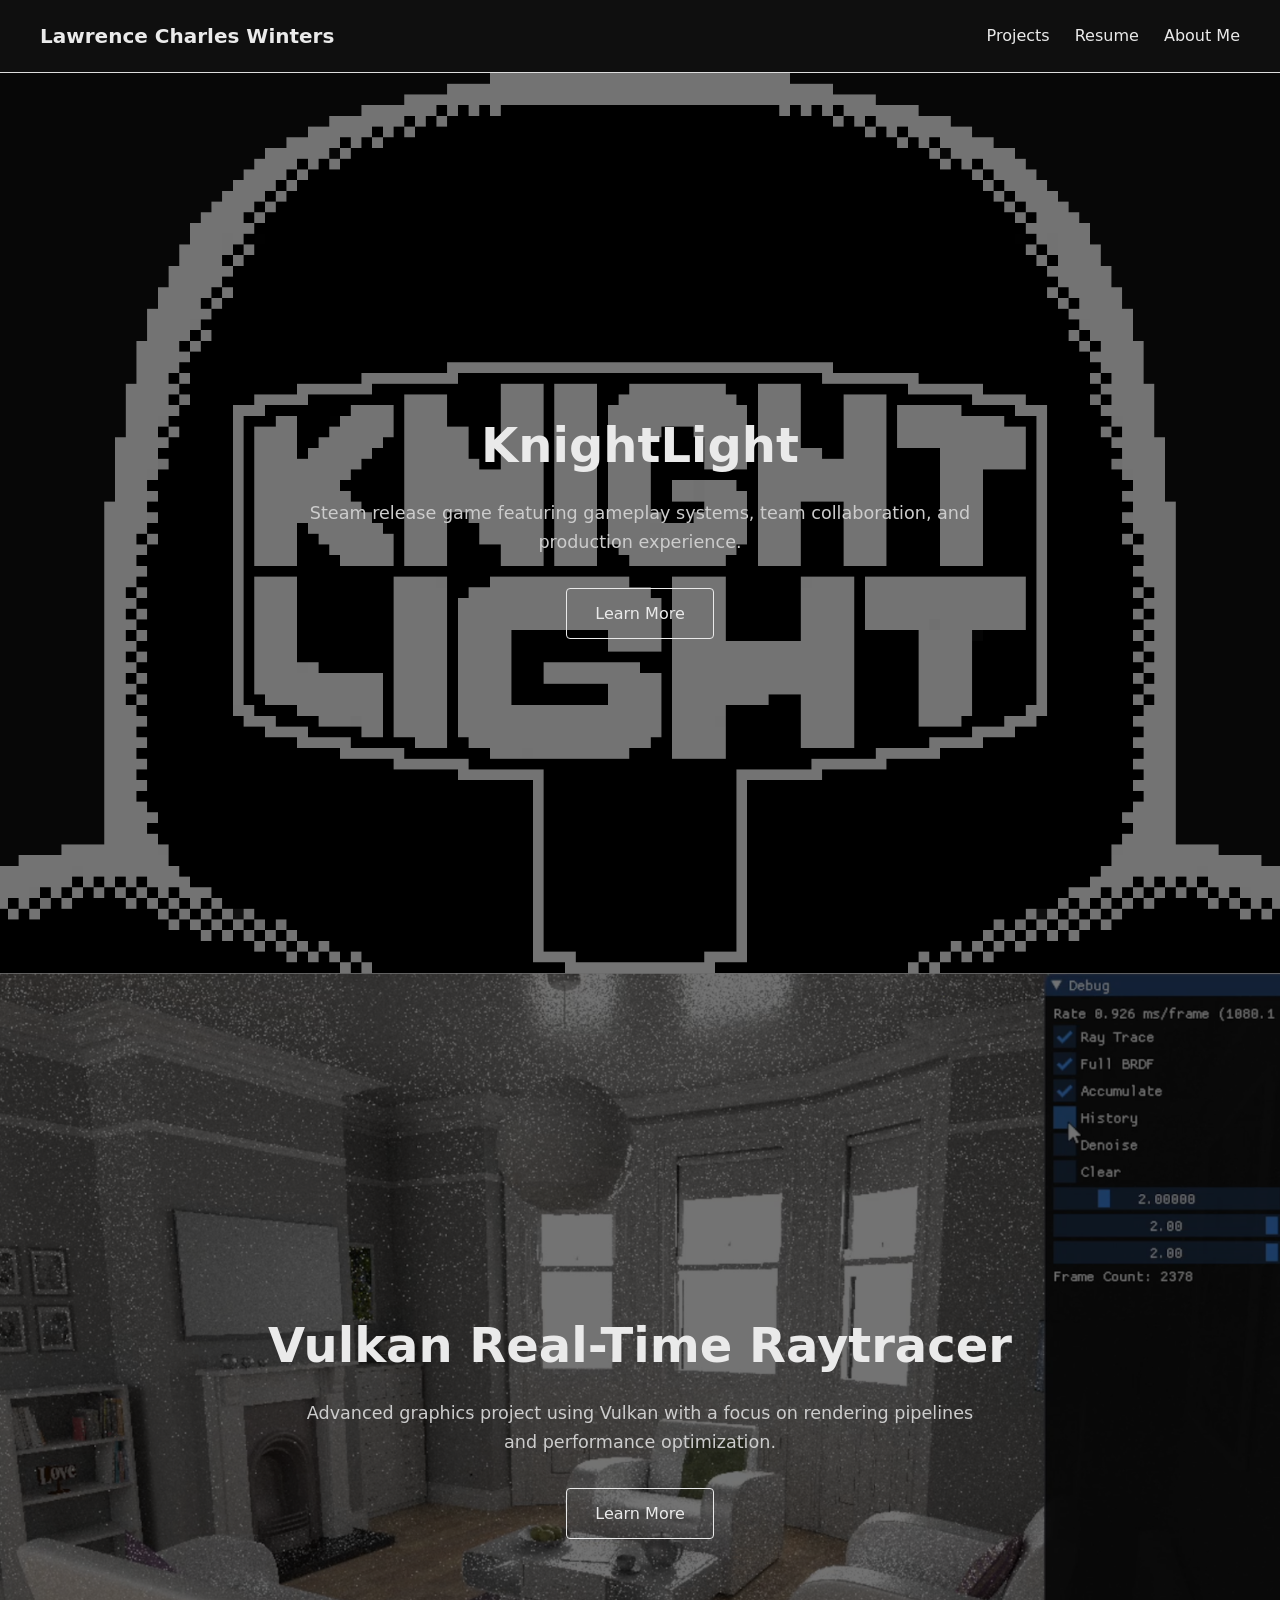
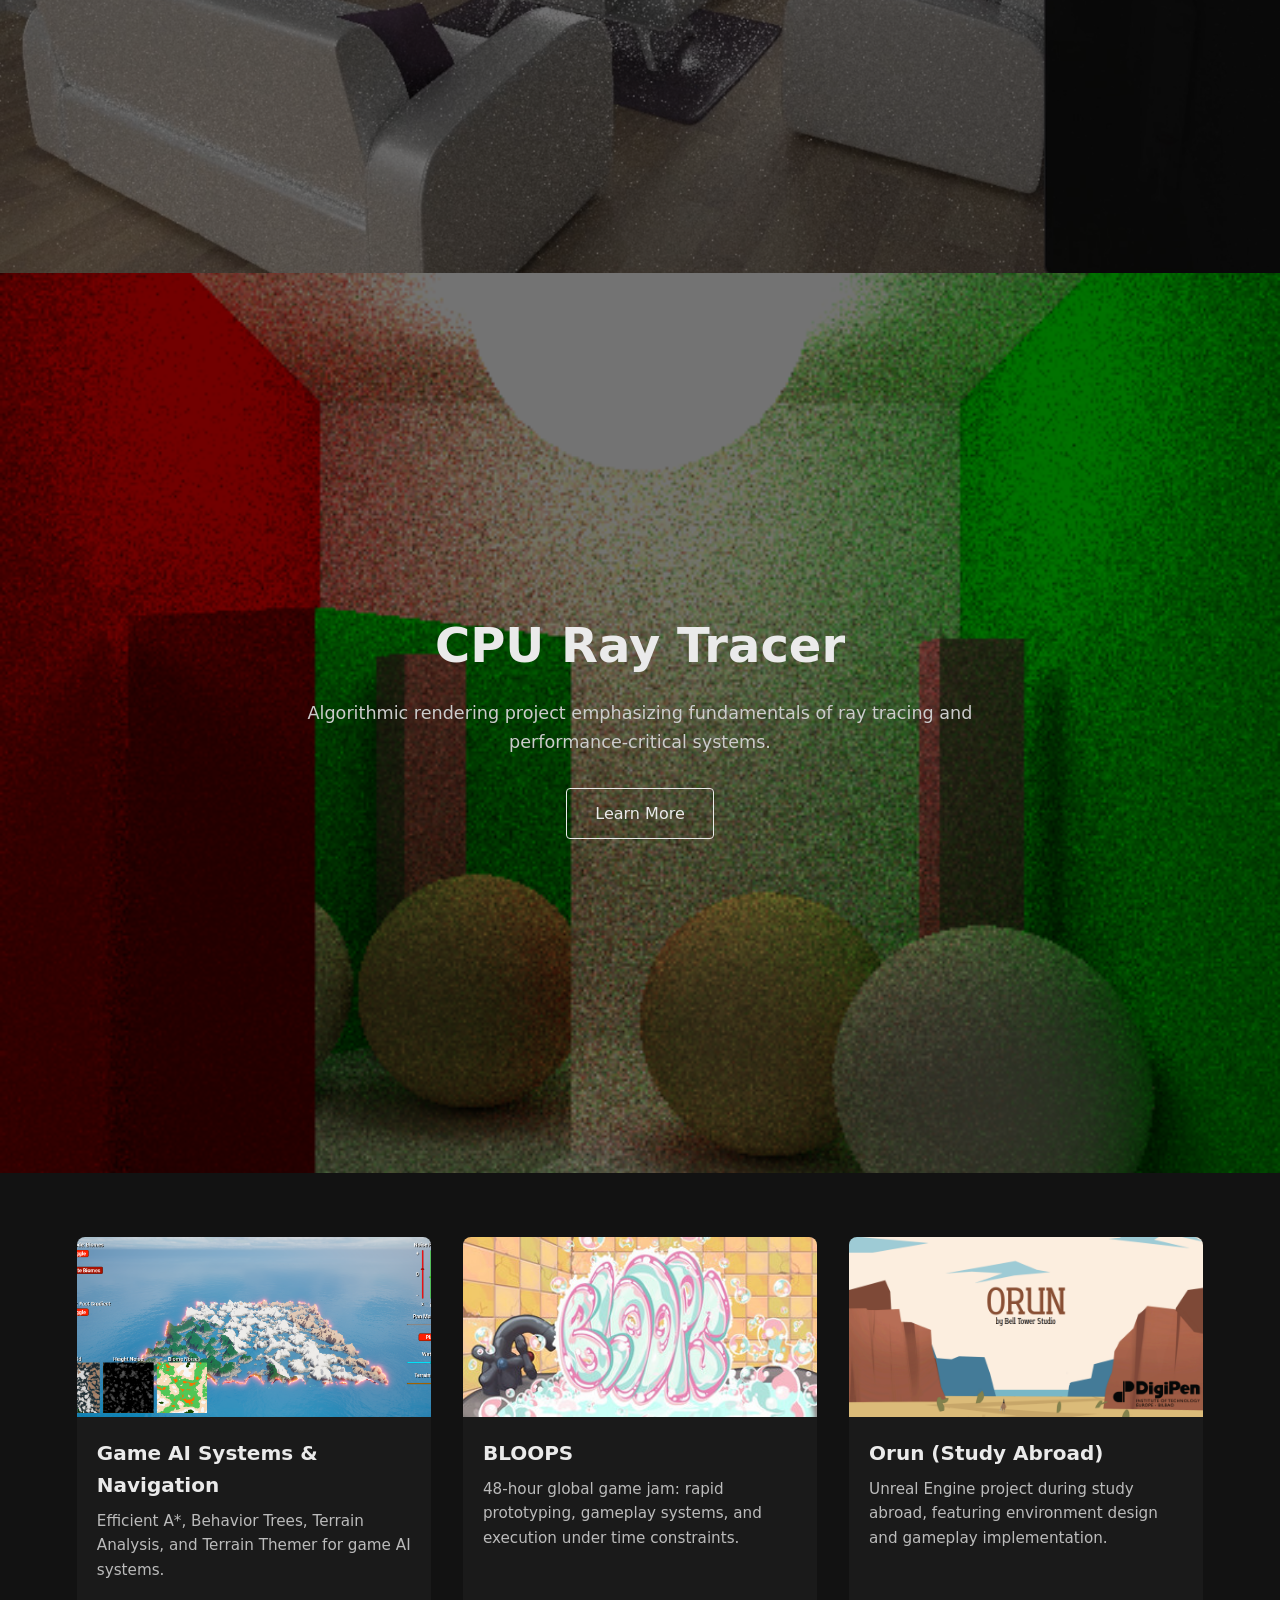
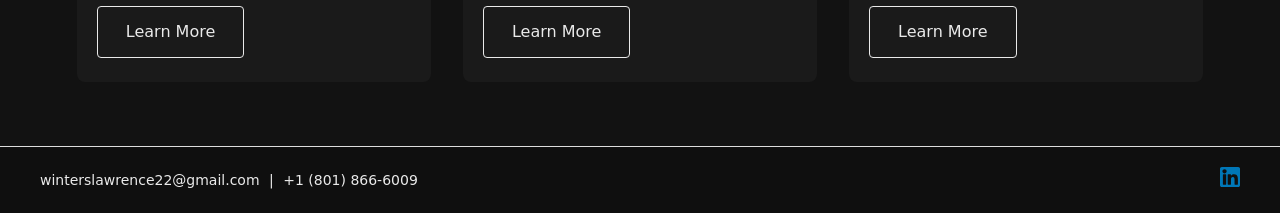
<file: index.html>
<!DOCTYPE html>
<html lang="en">

<head>
  <meta charset="UTF-8">
  <title>Lawrence Charles Winters | Projects</title>
  <link rel="stylesheet" href="assets/css/styles.css">
</head>

<body>

  <!-- Header -->
  <header class="site-header">
    <div class="name">
      <a>Lawrence Charles Winters</a>
    </div>

    <nav class="nav-links">
      <a href="index.html">Projects</a>
      <a href="assets/docs/lawrence.winters_CV.pdf" target="_blank" rel="noopener">
        Resume
      </a>
      <a href="about/about.html">About Me</a>
    </nav>
  </header>

  <main class="projects-page">

    <!-- Hero Projects -->
    <section class="project-hero" style="background-image: url('assets/images/knightlight/logo.png');">
      <div class="overlay">
        <h2>KnightLight</h2>
        <p>Steam release game featuring gameplay systems, team collaboration, and production experience.</p>
        <a href="projects/knightlight.html" class="btn">Learn More</a>
      </div>
    </section>

    <section class="project-hero" style="background-image: url('assets/images/vulkan/vulkan_rt.png');">
      <div class="overlay">
        <h2>Vulkan Real-Time Raytracer</h2>
        <p>Advanced graphics project using Vulkan with a focus on rendering pipelines and performance optimization.</p>
        <a href="projects/vulkan.html" class="btn">Learn More</a>
      </div>
    </section>

    <section class="project-hero" style="background-image: url('assets/images/cpu/cpu_raytracer.png');">
      <div class="overlay">
        <h2>CPU Ray Tracer</h2>
        <p>Algorithmic rendering project emphasizing fundamentals of ray tracing and performance-critical systems.</p>
        <a href="projects/cpu_raytracer.html" class="btn">Learn More</a>
      </div>
    </section>

    <!-- Supporting Projects Grid -->
    <section class="project-grid">
      <div class="card">
        <img src="assets/images/ai/terrain_themer.png" alt="AI Systems">
        <h3>Game AI Systems & Navigation</h3>
        <p>Efficient A*, Behavior Trees, Terrain Analysis, and Terrain Themer for game AI systems.</p>
        <a href="projects/ai.html" class="btn">Learn More</a>
      </div>

      <div class="card">
        <img src="assets/images/bloops/bloops_title.jpg" alt="BLOOPS Game Jam">
        <h3>BLOOPS</h3>
        <p>48-hour global game jam: rapid prototyping, gameplay systems, and execution under time constraints.</p>
        <a href="projects/bloops.html" class="btn">Learn More</a>
      </div>

      <div class="card">
        <img src="assets/images/orun/orun_title.png" alt="Orun Unreal Project">
        <h3>Orun (Study Abroad)</h3>
        <p>Unreal Engine project during study abroad, featuring environment design and gameplay implementation.</p>
        <a href="projects/orun.html" class="btn">Learn More</a>
      </div>
    </section>

  </main>

  <!-- Footer -->
  <footer class="site-footer">
    <div class="footer-left">
      <span>winterslawrence22@gmail.com</span>
      <span> | </span>
      <span>+1 (801) 866-6009</span>
    </div>

    <div class="footer-right">
      <a href="https://www.linkedin.com/in/lawrencewinters/" target="_blank" aria-label="LinkedIn">
        <img src="assets/images/linkedin.svg" alt="LinkedIn" class="linkedin-icon">
      </a>
    </div>
  </footer>

</body>

</html>
</file>
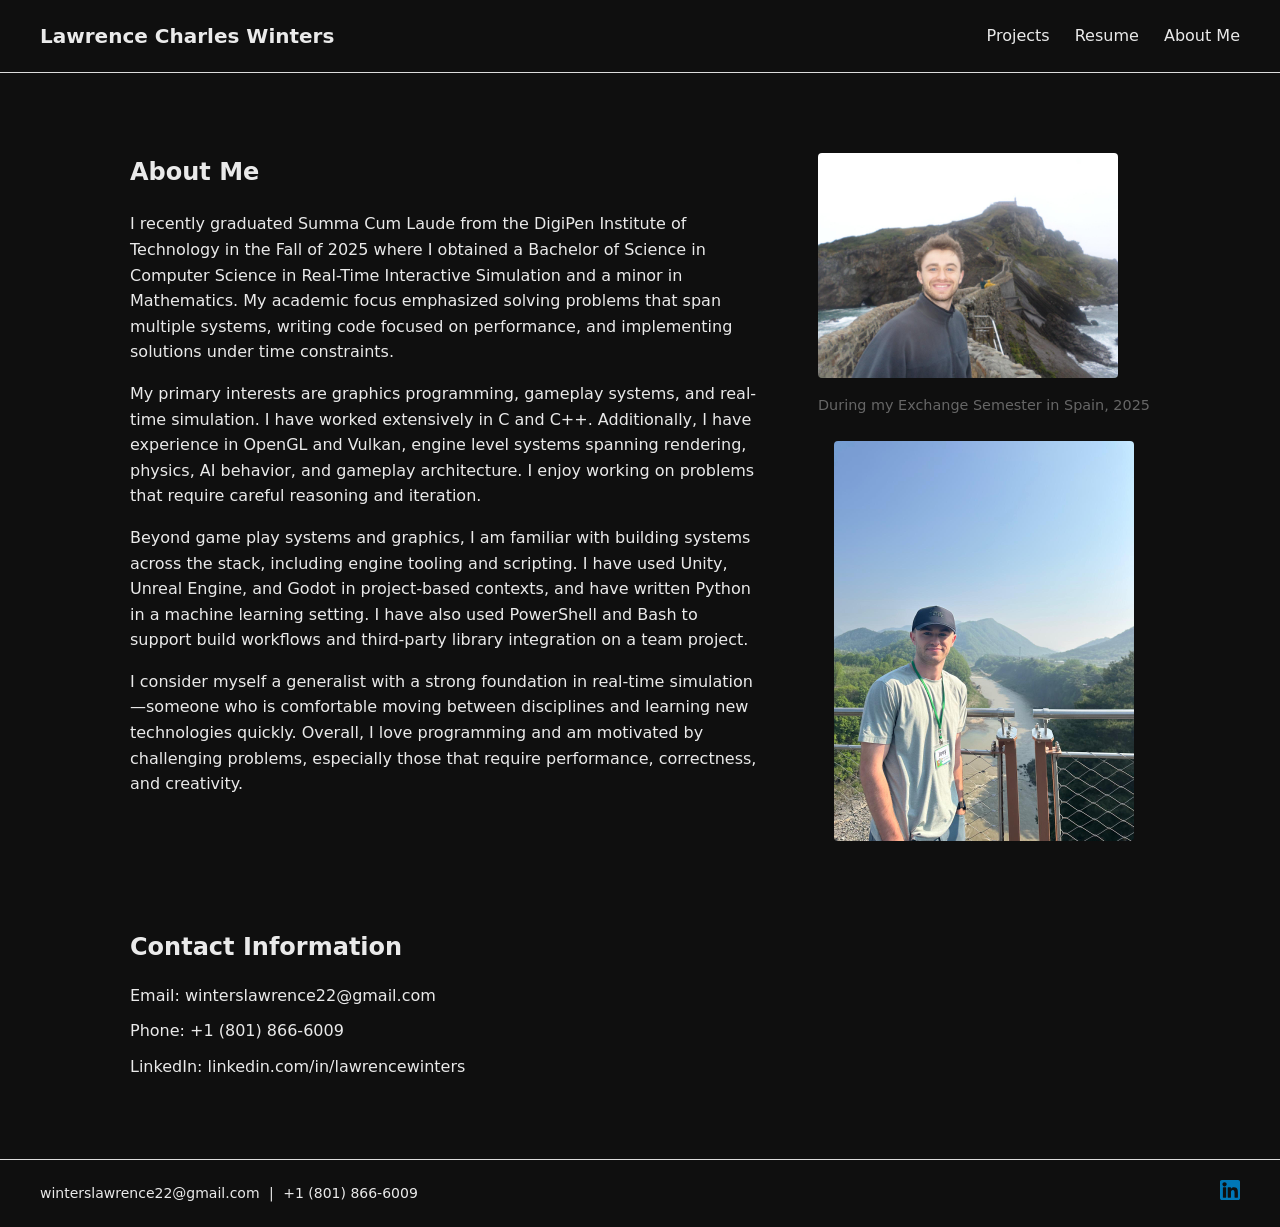
<file: about/about.html>
<!DOCTYPE html>
<html lang="en">

<head>
  <meta charset="UTF-8">
  <title>Lawrence Charles Winters | About Me</title>
  <link rel="stylesheet" href="../assets/css/styles.css">
</head>

<body>

  <header class="site-header">
    <div class="name">
      <a>Lawrence Charles Winters</a>
    </div>

    <nav class="nav-links">
      <a href="../index.html">Projects</a>
      <a href="../assets/docs/lawrence.winters_CV.pdf" target="_blank" rel="noopener">
        Resume
      </a>
      <a href="../about/about.html">About Me</a>
    </nav>
  </header>

  <main class="about-container">

    <section class="about-text">
      <h1>About Me</h1>

      <p>
        I recently graduated Summa Cum Laude from the DigiPen Institute of Technology in the Fall of 2025 where I
        obtained a
        Bachelor of Science in Computer Science in Real-Time Interactive Simulation and a minor in Mathematics. My
        academic
        focus emphasized solving problems that span multiple systems, writing code focused on performance, and
        implementing
        solutions under time constraints.
      </p>

      <p>
        My primary interests are graphics programming, gameplay systems, and real-time simulation. I have worked
        extensively in
        C and C++. Additionally, I have experience in OpenGL and Vulkan, engine level systems spanning rendering,
        physics, AI
        behavior, and gameplay architecture. I enjoy working on problems that require careful reasoning and iteration.
      </p>

      <p>
        Beyond game play systems and graphics, I am familiar with building systems across the stack, including engine
        tooling
        and scripting. I have used Unity, Unreal Engine, and Godot in project-based contexts, and have written Python in
        a
        machine learning setting. I have also used PowerShell and Bash to support build workflows and third-party
        library
        integration on a team project.
      </p>

      <p>
        I consider myself a generalist with a strong foundation in real-time simulation—someone who is comfortable
        moving
        between disciplines and learning new technologies quickly. Overall, I love programming and am motivated by
        challenging
        problems, especially those that require performance, correctness, and creativity.
      </p>
    </section>

    <section class="about-image">
      <figure>
        <img src="../assets/images/MeInSpain.jpeg">
        <figcaption>
          During my Exchange Semester in Spain, 2025
        </figcaption>
      </figure>

      <figure>
        <img src="../assets/images/MeInKorea.jpeg">
      </figure>
    </section>

  </main>

  <section class=" about-contact">
    <h2>Contact Information</h2>

    <ul>
      <li>Email: <a href="mailto:winterslawrence22@gmail.com">winterslawrence22@gmail.com</a></li>
      <li>Phone: <a href="tel:+18018666009">+1 (801) 866-6009</a></li>
      <li>LinkedIn:
        <a href="https://www.linkedin.com/in/lawrencewinters/" target="_blank">
          linkedin.com/in/lawrencewinters
        </a>
      </li>
    </ul>
  </section>

</body>

<footer class="site-footer">
  <div class="footer-left">
    <span><a href="mailto:winterslawrence22@gmail.com">winterslawrence22@gmail.com</a></span>
    <span> | </span>
    <span><a href="tel:+18018666009">+1 (801) 866-6009</a></span>
  </div>

  <div class="footer-right">
    <a href="https://www.linkedin.com/in/lawrencewinters/" target="_blank" aria-label="LinkedIn">
      <img src="../assets/images/linkedin.svg" alt="LinkedIn" class="linkedin-icon">
    </a>
  </div>
</footer>

</html>
</file>
<file: assets/css/styles.css>
/* Basic reset
body {
  margin: 0;
  font-family: Arial, sans-serif;
} */

/* Reset / base */
* {
  box-sizing: border-box;
  margin: 0;
  padding: 0;
}

body {
  font-family: system-ui, -apple-system, BlinkMacSystemFont, "Segoe UI", Roboto, sans-serif;
  background-color: #0f0f0f;
  color: #eaeaea;
  line-height: 1.6;
}

a {
  color: inherit;
  text-decoration: none;
}

/* Header layout */
.site-header {
  display: flex;
  justify-content: space-between;
  align-items: center;
  padding: 20px 40px;
  border-bottom: 1px solid #ddd;
}

/* Name (top-left) */
.name a {
  text-decoration: none;
  font-size: 20px;
  font-weight: bold;
}

/* Navigation (top-right) */
.nav-links a {
  margin-left: 20px;
  text-decoration: none;
  font-size: 16px;
}

.nav-links a:hover {
  text-decoration: underline;
}

/* Cover content */
.hero {
  padding: 100px 40px;
}

.site-footer {
  display: flex;
  justify-content: space-between;
  align-items: center;
  padding: 20px 40px;
  border-top: 1px solid #ddd;
  font-size: 14px;
}

/* Left side text */
.footer-left span {
  margin-right: 5px;
}

/* LinkedIn icon */
.linkedin-icon {
  width: 20px;
  height: 20px;
}


/*//////////////////////////////////////////////////////////////////////*/
/* Projects page layout */
.projects-page {
  display: flex;
  flex-direction: column;
}

.project-hero {
  position: relative;
  width: 100%;
  height: 100vh;
  min-height: 550px;

  background-size: cover;
  background-position: center;
  background-repeat: no-repeat;

  display: flex;
  align-items: center;
  justify-content: center;
}

.project-hero::before {
  content: "";
  position: absolute;
  inset: 0;
  background: rgba(0, 0, 0, 0.55);
}

.project-hero .overlay {
  position: relative;
  max-width: 900px;
  text-align: center;
  padding: 2rem;
}

.project-hero h2 {
  font-size: clamp(2rem, 4vw, 3rem);
  margin-bottom: 1rem;
}

.project-hero p {
  font-size: 1.1rem;
  max-width: 700px;
  margin: 0 auto 2rem auto;
  color: #cccccc;
}

.btn {
  display: inline-block;
  padding: 0.75rem 1.75rem;
  border: 1px solid #eaeaea;
  border-radius: 4px;
  font-weight: 500;
  transition: background 0.2s ease, color 0.2s ease;
}

.btn:hover {
  background: #eaeaea;
  color: #0f0f0f;
}

.project-grid {
  display: grid;
  grid-template-columns: repeat(auto-fit, minmax(280px, 1fr));
  gap: 2rem;

  padding: 4rem 6vw;
  background-color: #121212;
}

.card {
  background: #1a1a1a;
  border-radius: 8px;
  overflow: hidden;
  display: flex;
  flex-direction: column;

  transition: transform 0.25s ease, box-shadow 0.25s ease;
}

.card:hover {
  transform: translateY(-6px);
  box-shadow: 0 12px 30px rgba(0, 0, 0, 0.5);
}

.card img {
  width: 100%;
  height: 180px;
  object-fit: cover;
}

.card h3 {
  font-size: 1.25rem;
  margin: 1.25rem 1.25rem 0.5rem 1.25rem;
}

.card p {
  font-size: 0.95rem;
  color: #bbbbbb;
  margin: 0 1.25rem 1.5rem 1.25rem;
}

.card .btn {
  margin: auto 1.25rem 1.5rem 1.25rem;
  align-self: flex-start;
}

@media (max-width: 768px) {
  .project-hero {
    height: 60vh;
  }

  .project-hero p {
    font-size: 1rem;
  }
}

/*//////////////////////////////////////////////////////////////////////*/

/* About page layout */
.about-container {
  display: flex;
  gap: 60px;
  padding: 80px 40px;
  max-width: 1100px;
  margin: 0 auto;
}

/* Text column */
.about-text {
  flex: 2;
}

.about-text h1 {
  margin-bottom: 20px;
}

.about-text p {
  line-height: 1.6;
  margin-bottom: 16px;
}

/* Image column */
.about-image {
  display: flex;
  flex-direction: column;
  gap: 1.5rem;
  align-items: center;
}

.about-image figure {
  margin: 0;
}

.about-image img {
  width: 100%;
  max-width: 300px;
  border-radius: 4px;
}

.about-image figcaption {
  margin-top: 0.5rem;
  font-size: 0.9rem;
  color: #666;
}

/* Contact section */
.about-contact {
  max-width: 1100px;
  margin: 0 auto 80px auto;
  padding: 0 40px;
}

.about-contact h2 {
  margin-bottom: 16px;
}

.about-contact ul {
  list-style: none;
  padding: 0;
}

.about-contact li {
  margin-bottom: 10px;
}

/*//////////////////////////////////////////////////////////////////////*/

/* =========================
   Professional Center Layout
========================= */

.project-doc {
  max-width: 800px;
  margin: 0 auto;
  padding: 4rem 1.5rem 6rem;
}

.project-header {
  margin-bottom: 4rem;
  text-align: center;
}

.project-header h1 {
  font-size: clamp(2.2rem, 4vw, 3rem);
  margin-bottom: 0.75rem;
}

.project-subtitle {
  color: #b5b5b5;
  font-size: 1.1rem;
}

.project-highlights {
  margin: 1rem 0;
  padding-left: 1.25rem;
  line-height: 1.6;
}

.doc-section {
  margin-bottom: 3rem;
}

.doc-section h2 {
  font-size: 1.6rem;
  margin-bottom: .5rem;
}

.doc-section h3 {
  font-size: 1.4rem;
  margin-bottom: .2rem;
}

.doc-section p {
  line-height: 1.7;
  margin-bottom: 1rem;
  color: #e0e0e0;
}

.doc-figure {
  margin: 3rem 0;
  text-align: center;
}

.doc-figure img {
  max-width: 100%;
  border-radius: 6px;
  display: block;
  margin: 0 auto; /* centers inside its figure */
}

.doc-figure figcaption {
  margin-top: 0.75rem;
  font-size: 0.9rem;
  color: #9a9a9a;
}

.contributions {
  margin-bottom: 3rem;
}

.contrib-item {
  padding: 1.25rem 0 1.75rem;
  border-bottom: 1px solid rgba(255,255,255,0.2);
}

.contrib-item:last-child {
  border-bottom: none;
}

.contrib-item h2 {
  font-size: 1.6rem;
  margin-bottom: .1rem;
}

.contrib-item h3 {
  margin-bottom: 0.35rem;
}

.contrib-item p {
  margin-bottom: 0.9rem;
  line-height: 1.5;
}

.contrib-item video {
  display: block;
  width: 100%;
  border-radius: 8px;
}

.contrib-item figure {
  margin: 1.5rem 0;  /* Space between figures */
  text-align: center; /* Centers inline/text content */
}

.contrib-item figcaption {
  display: block;
  text-align: center;
  margin-top: 0.75rem;
  font-size: 0.9rem;
  color: #9a9a9a;
  width: 100%;
}

.contrib-item a,
.doc-section a {
  color: #5ba3f5;  /* Nice blue color */
  text-decoration: underline;
  transition: color 0.2s ease;
}

.contrib-item a:hover,
.doc-section a:hover {
  color: #83bdf7;  /* Lighter blue on hover */
}

/*//////////////////////////////////////////////////////////////////////*/

/* =========================
   Media Layouts
========================= */
.media-grid {
  display: grid;
  grid-template-columns: repeat(auto-fit, minmax(280px, max-content));
  gap: 1.5rem;
  margin: 3rem 0;

  justify-content: center; /* centers the last row */
}

.media-grid figure {
  margin: 0;
}

.doc-figure video {
  max-width: 100%;
  border-radius: 6px;
  display: block;
  margin: 0 auto;
}

.media-grid.three-images {
  display: grid;
  grid-template-columns: 1fr 1fr;  /* two equal columns for the top row */
  gap: 1.5rem;
  margin: 3rem 0;
}

/* center the third image between the two columns */
.media-grid.three-images .third-image {
  grid-column: 1 / span 2;       /* span across both columns */
  justify-self: center;           /* center it horizontally */
}

.video-wrap {
  position: relative;
  padding-bottom: 56.25%; /* 16:9 */
  height: 0;
}

.video-wrap iframe {
  position: absolute;
  width: 100%;
  height: 100%;
  left: 0;
  top: 0;
}

.button-container {
    text-align: center;
    margin: 24px 0;
}

.play-button {
    display: inline-block;
    padding: 12px 28px;
    background-color: #1a1a1a;
    color: #1a1a1a;
    text-decoration: none;
    border-radius: 4px;
    font-weight: bold;
    transition: background-color 0.2s ease;
}

.play-button:hover {
    background-color: #e0e0e0;
}

.doc-section .itch-link {
    color: #c8a97e;
    text-decoration: none;
}

.doc-section .itch-link:hover {
    color: #b8946a;
}

/* Vulkan Raytracing specific */

/* ── LAYOUT ── */
    .container {
      max-width: 1100px;
      margin: 0 auto;
      padding: 0 6vw;
    }

    /* ── SECTION HEADER ── */
    .section-header {
      display: flex; align-items: baseline; gap: 1.5rem;
      margin-bottom: 3.5rem;
    }

    .section-num {
      font-family: var(--mono);
      font-size: 0.72rem;
      color: var(--accent);
      letter-spacing: 0.15em;
    }

    .section-title {
      font-size: clamp(1.6rem, 3vw, 2.4rem);
      font-weight: 700;
      color: #fff;
      letter-spacing: -0.01em;
    }

    .section-line {
      flex: 1; height: 1px;
      background: linear-gradient(90deg, var(--border), transparent);
    }

/* ── MILESTONES ── */
    .milestones {
      padding: 4rem 0 8rem;
    }

    .milestone-list {
      display: flex; flex-direction: column; gap: 0;
    }

    .milestone {
      display: grid;
      grid-template-columns: 80px 1fr;
      gap: 0 3rem;
      position: relative;
    }

    /* vertical connector */
    .milestone:not(:last-child) .ms-spine::after {
      content: '';
      position: absolute;
      left: 39px; top: 52px; bottom: -20px;
      width: 1px;
      background: linear-gradient(var(--border), transparent 90%);
    }

    .ms-spine {
      position: relative;
      display: flex; flex-direction: column; align-items: center;
      padding-top: 1.6rem;
    }

    .ms-number {
      width: 44px; height: 44px;
      border: 1px solid var(--border);
      background: var(--surface);
      display: flex; align-items: center; justify-content: center;
      font-family: var(--mono);
      font-size: 0.8rem;
      color: var(--muted);
      position: relative; z-index: 1;
      transition: border-color 0.3s, color 0.3s, background 0.3s;
      clip-path: polygon(8px 0%, 100% 0%, calc(100% - 8px) 100%, 0% 100%);
    }

    .milestone:hover .ms-number {
      border-color: var(--accent);
      color: var(--accent);
      background: rgba(0,212,255,0.07);
    }

    .ms-body {
      padding: 1.6rem 0 3.5rem;
      border-bottom: 1px solid var(--border);
    }

    .milestone:last-child .ms-body { border-bottom: none; }

    .ms-meta {
      display: flex; align-items: center; gap: 1rem;
      margin-bottom: 0.9rem;
    }

    .ms-tag {
      font-family: var(--mono);
      font-size: 0.68rem;
      letter-spacing: 0.14em;
      color: var(--accent2);
      text-transform: uppercase;
    }

    .ms-title {
      font-size: 1.45rem;
      font-weight: 700;
      color: #fff;
      letter-spacing: -0.01em;
      margin-bottom: 0.9rem;
    }

    .ms-desc {
      font-size: 0.97rem;
      color: var(--text);
      max-width: 680px;
      margin-bottom: 1.8rem;
    }

    /* image placeholder */
    .ms-img {
      width: 100%;
      max-width: 680px;
      aspect-ratio: 16/9;
      background: var(--surface);
      border: 1px solid var(--border);
      position: relative;
      overflow: hidden;
      transition: border-color 0.3s;
    }

    .milestone:hover .ms-img { border-color: rgba(0,212,255,0.3); }

    .ms-img-inner {
      position: absolute; inset: 0;
      display: flex; flex-direction: column;
      align-items: center; justify-content: center;
      gap: 0.7rem;
    }

    .ms-img-icon {
      width: 48px; height: 48px; opacity: 0.18;
    }

    .ms-img-label {
      font-family: var(--mono);
      font-size: 0.7rem;
      color: var(--muted);
      letter-spacing: 0.12em;
    }

    /* scanline effect on placeholders */
    .ms-img::after {
      content: '';
      position: absolute; inset: 0;
      background: repeating-linear-gradient(
        0deg,
        transparent,
        transparent 3px,
        rgba(0,0,0,0.08) 3px,
        rgba(0,0,0,0.08) 4px
      );
      pointer-events: none;
    }

    /* corner deco */
    .ms-img::before {
      content: '';
      position: absolute;
      top: 0; left: 0;
      width: 20px; height: 20px;
      border-top: 1px solid var(--accent);
      border-left: 1px solid var(--accent);
      opacity: 0.5;
    }
</file>
